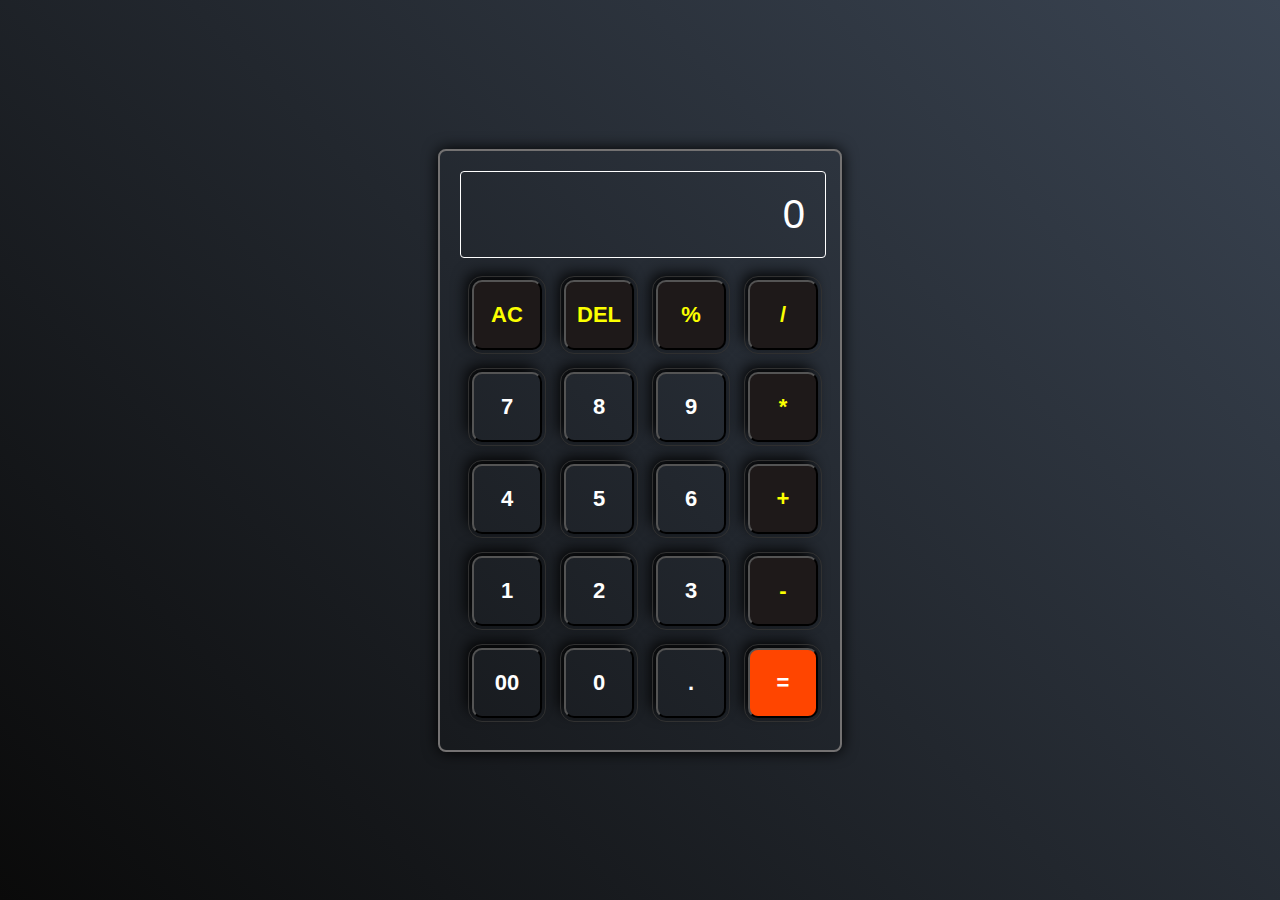
<file: calculator/deepakk.html>
<!DOCTYPE html>
<html lang="en">

<head>
    <meta charset="UTF-8">
    <meta name="viewport" content="width=device-width, initial-scale=1.0">
    <title> Calculator </title>
    <style>
        body {
            font-family: 'Arial', sans-serif;
            display: flex;
            justify-content: center;
            align-items: center;
            height: 100vh;
            margin: 0;
            background: linear-gradient(45deg, #0a0a0a, #3a4452);
        }
        
        #calculator {
            background-color: transparent;
            border-radius: 8px;
            box-shadow: 0 0 15px #000;
            border: 2px solid rgb(116, 114, 114);
            padding: 20px;
            width: 360px;
        }
        
        #display {
            color: #fff;
        }
        
        input[type="text"] {
            width: 90%;
            margin-bottom: 10px;
            padding: 20px;
            font-size: 40px;
            border: 1px solid #fff;
            border-radius: 4px;
            text-align: right;
            cursor: pointer;
            background: transparent;
        }
        
        input::placeholder {
            color: #fff;
        }
        
        table {
            width: 360px;
        }
        
        table tr td {
            padding: 10px;
            text-align: center;
        }
        
        table tr td button {
            width: 70px;
            height: 70px;
            padding: 10px;
            font-size: 22px;
            font-weight: 600;
            border-radius: 10px;
            cursor: pointer;
            box-shadow: -5px -6px 15px #000;
            background: transparent;
            color: #fff;
            outline: 1px solid #313131;
            outline-offset: 3px;
        }
        
        button:active {
            background: #000;
            transform: translate(2px, 2px);
        }
        
        table tr td button.operator {
            color: #fbff00;
            background: #1e1919;
            font-weight: 700;
        }
        
        table tr td button.equal {
            background-color: orangered;
            font-weight: 900;
            color: #fff;
        }
    </style>
</head>

<body>
    <div id="calculator">
        <input type="text" id="display" value="0" placeholder="0" disabled>

        <table>
            <tr>
                <td><button class="operator">AC</button></td>
                <td><button class="operator">DEL</button></td>
                <td><button class="operator">%</button></td>
                <td><button class="operator">/</button></td>
            </tr>
            <tr>
                <td><button>7</button></td>
                <td><button>8</button></td>
                <td><button>9</button></td>
                <td><button class="operator">*</button></td>
            </tr>
            <tr>
                <td><button>4</button></td>
                <td><button>5</button></td>
                <td><button>6</button></td>
                <td><button class="operator">+</button></td>
            </tr>
            <tr>
                <td><button>1</button></td>
                <td><button>2</button></td>
                <td><button>3</button></td>
                <td><button class="operator">-</button></td>
            </tr>
            <tr>
                <td><button>00</button></td>
                <td><button>0</button></td>
                <td><button>.</button></td>
                <td><button class="equal">=</button></td>
            </tr>
        </table>
    </div>

    <script>
        document.addEventListener("DOMContentLoaded", function() {
            const display = document.getElementById('display');
            const buttons = document.querySelectorAll('button');

            buttons.forEach(button => {
                button.addEventListener('click', function() {
                    const buttonText = button.textContent;

                    switch (buttonText) {
                        case 'AC':
                            display.value = '';
                            break;
                        case 'DEL':
                            display.value = display.value.slice(0, -1);
                            break;
                        case '+/-':
                            display.value = eval(display.value) * -1;
                            break;
                        case '=':
                            display.value = eval(display.value);
                            break;
                        default:
                            display.value += buttonText;
                            break;
                    }
                });
            });
        });
    </script>
</body>

</html>
</file>
